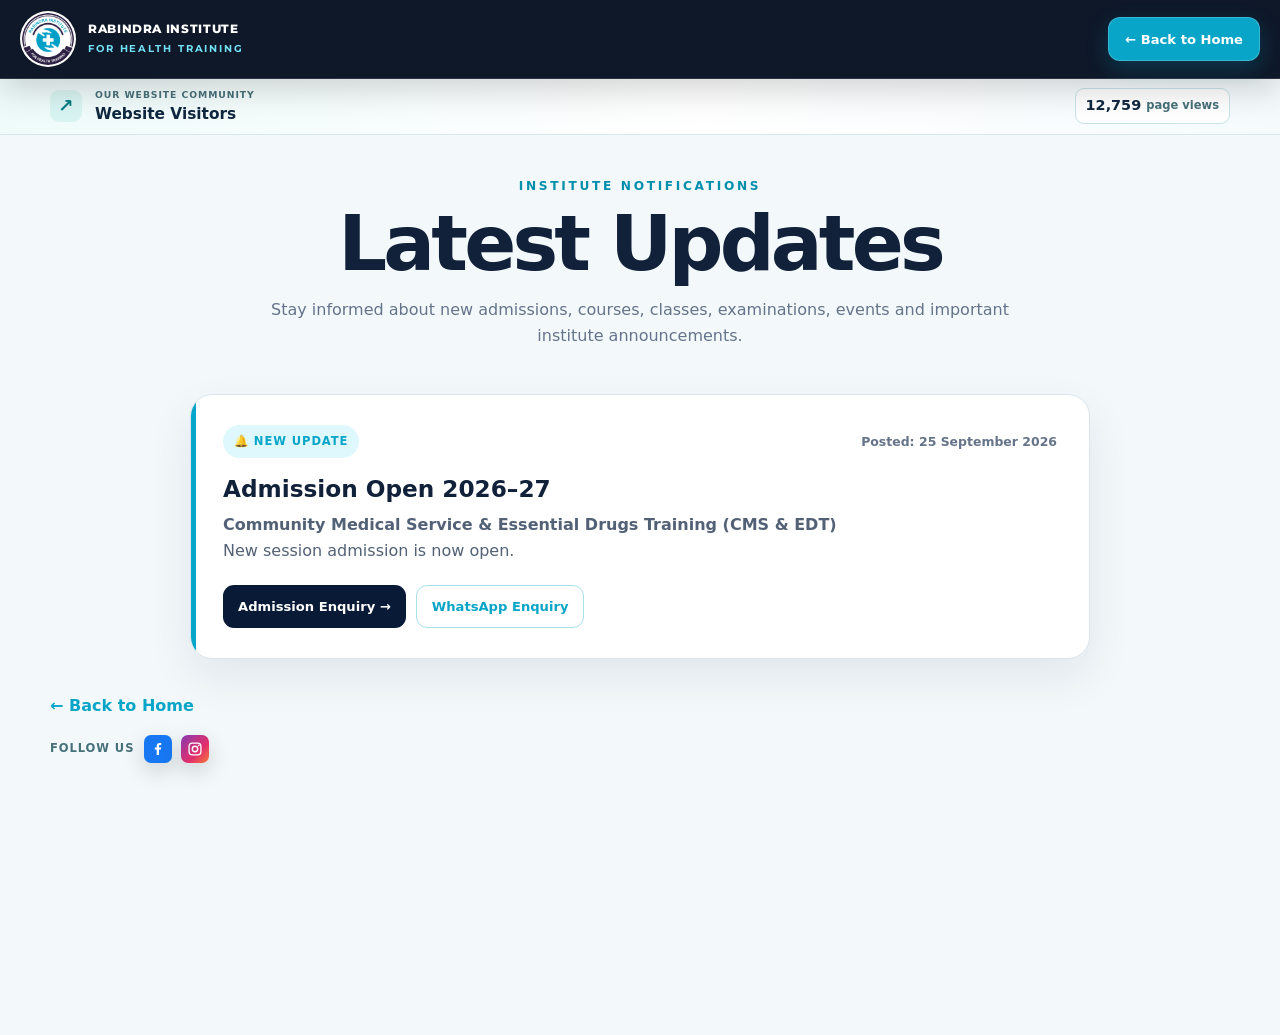
<file: institute/updates.html>
<!doctype html>
<html lang="en">
<head>
  <meta charset="utf-8">
  <meta name="viewport" content="width=device-width, initial-scale=1">
  <meta name="theme-color" content="#091a36">
  <meta name="description" content="Latest updates and notifications from Rabindra Institute for Health Training.">
  <title>Notifications | Rabindra Institute for Health Training</title>
  <link rel="icon" type="image/png" href="assets/logo.png">
  <link rel="preconnect" href="https://fonts.googleapis.com">
  <link rel="preconnect" href="https://fonts.gstatic.com" crossorigin>
  <link href="https://fonts.googleapis.com/css2?family=Montserrat:wght@500;600;700;800;900&display=swap" rel="stylesheet">
  <link rel="stylesheet" href="styles.css?v=20261012-brand-font">
  <style>
    .updates-page{min-height:100vh;background:var(--mist);padding:42px 0 80px}
    .updates-head{text-align:center;max-width:760px;margin:0 auto 46px}
    .updates-head h1{margin:10px 0 14px;font-size:clamp(2.5rem,6vw,4.8rem);line-height:1;letter-spacing:-.05em;color:var(--ink)}
    .updates-head p{margin:0;color:var(--muted)}
    .updates-list{max-width:900px;margin:0 auto;display:grid;gap:18px}
    .update-card{position:relative;padding:30px 32px;background:#fff;border:1px solid var(--line);border-radius:22px;box-shadow:0 18px 45px rgba(5,22,49,.08);overflow:hidden}
    .update-card:before{content:"";position:absolute;left:0;top:0;bottom:0;width:5px;background:var(--cyan)}
    .update-top{display:flex;align-items:center;justify-content:space-between;gap:18px;margin-bottom:16px}
    .update-badge{display:inline-flex;align-items:center;gap:8px;padding:7px 11px;border-radius:999px;background:var(--cyan-soft);color:var(--cyan);font-size:.72rem;font-weight:850;letter-spacing:.08em;text-transform:uppercase}
    .update-date{color:var(--muted);font-size:.78rem;font-weight:700;white-space:nowrap}
    .update-card h2{margin:0 0 8px;font-size:1.45rem;line-height:1.3;color:var(--ink)}
    .update-course{margin:0 0 12px;color:var(--cyan);font-weight:800}
    .update-card p{margin:0;color:#526176}
    .update-actions{display:flex;flex-wrap:wrap;gap:10px;margin-top:22px}
    .update-actions a{display:inline-flex;align-items:center;justify-content:center;padding:10px 15px;border-radius:11px;text-decoration:none;font-size:.82rem;font-weight:800}
    .update-primary{color:#fff;background:var(--navy)}
    .update-secondary{color:var(--cyan);border:1px solid rgba(8,165,200,.35)}
    .updates-back{display:inline-flex;margin-top:34px;color:var(--cyan);font-weight:800;text-decoration:none}
    @media(max-width:600px){.updates-page{padding:28px 0 55px}.update-card{padding:24px 22px}.update-top{align-items:flex-start;flex-direction:column;gap:10px}.update-date{white-space:normal}.update-actions a{width:100%}}
  </style>
</head>
<body>
  <header class="site-header scrolled">
    <div class="nav-shell">
      <a class="brand" href="index.html#top" aria-label="Rabindra Institute for Health Training home">
        <img src="assets/logo.png" alt="Rabindra Institute for Health Training logo" width="64" height="64">
        <span><strong>RABINDRA INSTITUTE</strong><small>FOR HEALTH TRAINING</small></span>
      </a>
      <a class="updates-home-button" href="index.html#top">← Back to Home</a>
    </div>
  </header>

  <div class="visitor-counter" aria-label="Website visitor statistics">
    <div class="visitor-counter-icon" aria-hidden="true">↗</div>
    <span class="visitor-counter-label">OUR WEBSITE COMMUNITY</span>
    <h2 class="visitor-counter-heading">Website Visitors</h2>
    <div class="visitor-counter-display" aria-label="Total website page views">
      <strong id="visitor-count" aria-live="polite">12,759</strong>
      <span class="visitor-counter-unit">page views</span>
    </div>
    <span class="visitor-counter-note">Thank you for being part of our journey.</span>
  </div>

  <main class="updates-page">
    <div class="wrap">
      <div class="updates-head">
        <p class="eyebrow dark">INSTITUTE NOTIFICATIONS</p>
        <h1>Latest Updates</h1>
        <p>Stay informed about new admissions, courses, classes, examinations, events and important institute announcements.</p>
      </div>
      <div class="updates-list">
        <article class="update-card">
          <div class="update-top">
            <span class="update-badge">🔔 New Update</span>
            <span class="update-date">Posted: 25 September 2026</span>
          </div>
          <h2>Admission Open 2026–27</h2>
          <p class="update-course">Community Medical Service &amp; Essential Drugs Training (CMS &amp; EDT)</p>
          <p>New session admission is now open.</p>
          <div class="update-actions">
            <a class="update-primary" href="index.html#admission">Admission Enquiry →</a>
            <a class="update-secondary" href="https://wa.me/916297193609?text=Hello%20Rabindra%20Institute%20for%20Health%20Training,%20I%20want%20to%20know%20more%20about%20CMS%20%26%20EDT%20Admission%202026-27." target="_blank" rel="noopener">WhatsApp Enquiry</a>
          </div>
        </article>
      </div>
      <a class="updates-back" href="index.html">← Back to Home</a>
      <div class="updates-social" aria-label="Follow Rabindra Institute for Health Training on social media">
        <span>FOLLOW US</span>
        <div class="social-links">
          <a class="social-link social-facebook" href="https://www.facebook.com/rihtfoundation" target="_blank" rel="noopener noreferrer" aria-label="Visit us on Facebook" title="Facebook">
            <svg viewBox="0 0 24 24" aria-hidden="true"><path d="M13.5 21v-8.2h2.8l.42-3.2H13.5V7.55c0-.93.26-1.56 1.6-1.56h1.71V3.13c-.3-.04-1.34-.13-2.55-.13-2.52 0-4.25 1.54-4.25 4.37V9.6H7.15v3.2h2.86V21h3.49Z" fill="currentColor"/></svg>
          </a>
          <a class="social-link social-instagram" href="https://www.instagram.com/rihtfoundation/" target="_blank" rel="noopener noreferrer" aria-label="Visit us on Instagram" title="Instagram">
            <svg viewBox="0 0 24 24" aria-hidden="true"><rect x="3.1" y="3.1" width="17.8" height="17.8" rx="5" fill="none" stroke="currentColor" stroke-width="2"/><circle cx="12" cy="12" r="4.1" fill="none" stroke="currentColor" stroke-width="2"/><circle cx="17.65" cy="6.55" r="1.25" fill="currentColor"/></svg>
          </a>
        </div>
      </div>
    </div>
  </main>
  <script src="visitor-counter.js" defer></script>
</body>
</html>
</file>
<file: institute/styles.css>
:root {
  --navy: #091a36;
  --navy-2: #10274d;
  --ink: #11213a;
  --cyan: #08a5c8;
  --cyan-soft: #dff8fd;
  --white: #ffffff;
  --mist: #f3f8fb;
  --line: #dbe6ec;
  --muted: #65748a;
  --green: #18a957;
  --shadow: 0 24px 60px rgba(5, 22, 49, 0.13);
  --radius: 22px;
}

* { box-sizing: border-box; }
html { scroll-behavior: smooth; scroll-padding-top: 88px; }
body {
  margin: 0;
  color: var(--ink);
  background: var(--white);
  font-family: Inter, ui-sans-serif, system-ui, -apple-system, BlinkMacSystemFont, "Segoe UI", sans-serif;
  line-height: 1.6;
  -webkit-font-smoothing: antialiased;
}
body.menu-open { overflow: hidden; }
img { display: block; max-width: 100%; }
a { color: inherit; }
button, input, textarea { font: inherit; }
.wrap { width: min(1180px, calc(100% - 40px)); margin-inline: auto; }
.section { padding: 104px 0; }
.skip-link {
  position: fixed;
  left: 16px;
  top: -60px;
  z-index: 200;
  padding: 10px 14px;
  color: var(--white);
  background: var(--navy);
  border-radius: 8px;
}
.skip-link:focus { top: 12px; }

.site-header {
  position: fixed;
  inset: 0 0 auto;
  z-index: 100;
  background: rgba(7, 23, 49, 0.9);
  border-bottom: 1px solid rgba(255,255,255,0.12);
  backdrop-filter: blur(16px);
}
.nav-shell {
  width: min(1240px, calc(100% - 40px));
  min-height: 78px;
  margin-inline: auto;
  display: flex;
  align-items: center;
  justify-content: space-between;
  gap: 28px;
}
.brand {
  display: inline-flex;
  align-items: center;
  gap: 12px;
  color: var(--white);
  text-decoration: none;
  line-height: 1.08;
}
.brand img {
  width: 56px;
  height: 56px;
  object-fit: contain;
  background: var(--white);
  border-radius: 50%;
  padding: 2px;
}
.brand strong { display: block; font-size: 0.84rem; letter-spacing: 0.07em; }
.brand small { display: block; margin-top: 5px; color: #72e0f4; font-size: 0.68rem; letter-spacing: 0.15em; }
nav { display: flex; align-items: center; gap: 25px; }
nav a {
  color: #e9f4ff;
  text-decoration: none;
  font-size: 0.92rem;
  font-weight: 650;
  transition: color 180ms ease;
}
nav a:hover, nav a:focus-visible { color: #6fe4f6; }
.nav-cta {
  padding: 10px 16px;
  border: 1px solid rgba(113, 227, 246, 0.7);
  border-radius: 999px;
}
.menu-toggle {
  display: none;
  color: var(--white);
  background: transparent;
  border: 1px solid rgba(255,255,255,0.35);
  border-radius: 10px;
  padding: 8px 12px;
  font-weight: 700;
}

.hero {
  min-height: 820px;
  position: relative;
  display: grid;
  align-items: end;
  overflow: hidden;
  color: var(--white);
}
.hero-slideshow { position: absolute; inset: 0; width: 100%; height: 100%; overflow: hidden; background: var(--navy); }
.hero-photo, .hero-overlay { position: absolute; inset: 0; width: 100%; height: 100%; }
.hero-photo { object-fit: cover; object-position: center; }
.hero-slide { opacity: 0; visibility: hidden; transform: scale(1.03); transition: opacity 700ms ease, transform 4.5s ease, visibility 0s linear 700ms; z-index: 0; pointer-events: none; }
.hero-slide.is-active { opacity: 1; visibility: visible; transform: scale(1); transition: opacity 700ms ease, transform 4.5s ease, visibility 0s; z-index: 1; }
.hero-dots { position: absolute; z-index: 3; right: 28px; bottom: 28px; display: flex; gap: 7px; }
.hero-dot { width: 7px; height: 7px; border-radius: 50%; background: rgba(255,255,255,.48); transition: width 250ms ease, background 250ms ease; }
.hero-dot.is-active { width: 22px; border-radius: 999px; background: #fff; }
.hero-overlay {
  background:
    linear-gradient(90deg, rgba(4,18,40,0.95) 0%, rgba(4,20,43,0.82) 48%, rgba(4,20,43,0.22) 100%),
    linear-gradient(0deg, rgba(5,20,43,0.88), transparent 55%);
}
.hero-content {
  position: relative;
  z-index: 2;
  display: grid;
  grid-template-columns: minmax(0, 1fr) 320px;
  gap: 64px;
  align-items: end;
  padding: 178px 0 96px;
}
.hero-copy { max-width: 780px; }
.eyebrow {
  margin: 0 0 18px;
  color: #6be5f5;
  font-size: 0.76rem;
  font-weight: 850;
  letter-spacing: 0.22em;
}
.eyebrow.dark { color: #008fac; }
h1, h2, h3, p { margin-top: 0; }
h1 {
  margin-bottom: 24px;
  font-size: clamp(3.25rem, 7vw, 6.8rem);
  line-height: 0.95;
  letter-spacing: -0.055em;
  text-wrap: balance;
}
.hero-address {
  max-width: 660px;
  margin-bottom: 32px;
  color: #dbeaf8;
  font-size: 1.02rem;
  letter-spacing: 0.035em;
}
.hero-actions { display: flex; flex-wrap: wrap; gap: 12px; }
.button {
  min-height: 50px;
  display: inline-flex;
  align-items: center;
  justify-content: center;
  gap: 8px;
  padding: 12px 20px;
  border: 0;
  border-radius: 999px;
  text-decoration: none;
  font-weight: 800;
  cursor: pointer;
  transition: transform 180ms ease, box-shadow 180ms ease, background 180ms ease;
}
.button:hover { transform: translateY(-2px); }
.button-primary { color: var(--navy); background: #73e6f5; box-shadow: 0 14px 28px rgba(0, 168, 202, 0.26); }
.button-whatsapp { color: var(--white); background: var(--green); box-shadow: 0 14px 28px rgba(18, 139, 71, 0.25); }
.button-ghost { color: var(--white); background: rgba(255,255,255,0.08); border: 1px solid rgba(255,255,255,0.35); }
.hero-card {
  padding: 28px;
  background: rgba(255,255,255,0.1);
  border: 1px solid rgba(255,255,255,0.22);
  border-radius: var(--radius);
  backdrop-filter: blur(14px);
  box-shadow: var(--shadow);
}
.hero-card img { width: 108px; height: 108px; object-fit: contain; margin-bottom: 18px; background: #fff; border-radius: 50%; }
.hero-card p { color: #e7f1f9; font-size: 0.95rem; }
.hero-card a { color: #6fe4f6; font-weight: 800; text-decoration: none; }

.quick-contact { color: var(--white); background: var(--cyan); }
.quick-grid { display: grid; grid-template-columns: 0.85fr 1.25fr 1fr; }
.quick-grid > div { min-height: 104px; padding: 22px 34px; border-right: 1px solid rgba(255,255,255,0.26); display: flex; flex-direction: column; justify-content: center; }
.quick-grid > div:first-child { padding-left: 0; }
.quick-grid > div:last-child { padding-right: 0; border-right: 0; }
.quick-label { font-size: 0.72rem; font-weight: 800; text-transform: uppercase; letter-spacing: 0.15em; opacity: 0.78; }
.quick-grid a, .quick-grid div > span:last-child { font-weight: 800; text-decoration: none; overflow-wrap: anywhere; }

.section-heading { max-width: 640px; }
.section-heading h2 {
  margin-bottom: 20px;
  font-size: clamp(2.25rem, 4.8vw, 4.5rem);
  line-height: 1.02;
  letter-spacing: -0.045em;
  text-wrap: balance;
}
.section-heading p:last-child { color: var(--muted); }
.section-heading.light h2 { color: var(--white); }
.section-heading.light p:last-child { color: #b9cbe0; }
.about { background: linear-gradient(180deg, #fff 0%, var(--mist) 100%); }
.about-grid { display: grid; grid-template-columns: 0.8fr 1.2fr; gap: 72px; align-items: start; }
.about-copy { font-size: 1.04rem; color: #45556c; }
.about-copy p { margin-bottom: 20px; }
.mission-grid { display: grid; grid-template-columns: 1fr 1fr; gap: 22px; margin-top: 66px; }
.statement-card { position: relative; overflow: hidden; padding: 42px; background: var(--white); border: 1px solid var(--line); border-radius: var(--radius); box-shadow: 0 14px 40px rgba(20, 51, 83, 0.08); }
.statement-card h3 { margin-bottom: 18px; font-size: 1.65rem; }
.statement-card p { color: #526176; }
.card-number { position: absolute; top: 12px; right: 24px; color: #e0edf2; font-size: 4.8rem; font-weight: 900; line-height: 1; }
.accent-card { color: var(--white); background: var(--navy); border-color: var(--navy); }
.accent-card p { color: #c7d6e6; }
.accent-card .card-number { color: rgba(255,255,255,0.09); }

.courses { color: var(--white); background: var(--navy); }
.section-topline { display: grid; grid-template-columns: 1fr 360px; gap: 48px; align-items: end; }
.course-search { display: block; }
.course-search span { display: block; margin-bottom: 9px; color: #aec4d9; font-size: 0.78rem; font-weight: 800; text-transform: uppercase; letter-spacing: 0.12em; }
.course-search input {
  width: 100%;
  min-height: 56px;
  padding: 0 18px;
  color: var(--white);
  background: rgba(255,255,255,0.08);
  border: 1px solid rgba(255,255,255,0.19);
  border-radius: 14px;
  outline: 0;
}
.course-search input::placeholder { color: #8fa6bd; }
.course-search input:focus { border-color: #64deef; box-shadow: 0 0 0 4px rgba(100,222,239,0.14); }
.course-filters { display: flex; flex-wrap: wrap; gap: 9px; margin-top: 42px; }
.course-filter {
  padding: 9px 14px;
  color: #c7d9e8;
  background: transparent;
  border: 1px solid rgba(255,255,255,0.2);
  border-radius: 999px;
  font-size: 0.83rem;
  font-weight: 750;
  cursor: pointer;
}
.course-filter:hover, .course-filter:focus-visible, .course-filter.active { color: var(--navy); background: #6ee1f1; border-color: #6ee1f1; }
.result-count { margin: 24px 0 18px; color: #a8bdd0; font-size: 0.88rem; }
.course-grid { display: grid; grid-template-columns: repeat(3, 1fr); gap: 15px; }
.course-card {
  min-height: 204px;
  display: flex;
  flex-direction: column;
  padding: 23px;
  background: #102747;
  border: 1px solid rgba(255,255,255,0.09);
  border-radius: 17px;
  transition: transform 180ms ease, border-color 180ms ease, background 180ms ease;
}
.course-card:hover { transform: translateY(-3px); background: #143055; border-color: rgba(105,225,242,0.43); }
.course-card .group { margin-bottom: 18px; color: #6ee1f1; font-size: 0.68rem; font-weight: 850; text-transform: uppercase; letter-spacing: 0.12em; }
.course-card h3 { margin-bottom: 22px; font-size: 1.05rem; line-height: 1.38; }
.course-meta { margin-top: auto; display: grid; grid-template-columns: 1fr 1fr; gap: 12px; padding-top: 14px; border-top: 1px solid rgba(255,255,255,0.1); }
.course-meta span { display: block; color: #8ea7bd; font-size: 0.68rem; text-transform: uppercase; letter-spacing: 0.09em; }
.course-meta strong { display: block; margin-top: 3px; color: #edf8ff; font-size: 0.84rem; }
.empty-state { grid-column: 1 / -1; padding: 44px; text-align: center; color: #aec4d9; background: #102747; border-radius: 18px; }

.reasons { background: var(--white); }
.reasons-grid { display: grid; grid-template-columns: 0.9fr 1.1fr; gap: 78px; align-items: start; }
.reason-photo { position: sticky; top: 110px; overflow: hidden; border-radius: 28px; box-shadow: var(--shadow); }
.reason-photo img { width: 100%; height: 610px; object-fit: cover; }
.photo-caption { position: absolute; inset: auto 16px 16px; padding: 12px 16px; color: var(--white); background: rgba(7,23,49,0.86); border: 1px solid rgba(255,255,255,0.2); border-radius: 12px; font-size: 0.76rem; font-weight: 800; letter-spacing: 0.08em; backdrop-filter: blur(10px); }
.feature-list { list-style: none; margin: 38px 0 0; padding: 0; border-top: 1px solid var(--line); }
.feature-list li { position: relative; padding: 17px 0 17px 34px; border-bottom: 1px solid var(--line); color: #415168; font-weight: 620; }
.feature-list li::before { content: "✓"; position: absolute; left: 0; top: 17px; color: var(--cyan); font-weight: 900; }

.affiliations { background: var(--mist); }
.centered { margin-inline: auto; text-align: center; }
.affiliation-grid { display: grid; grid-template-columns: repeat(4, 1fr); gap: 15px; margin-top: 54px; }
.affiliation-grid article { min-height: 190px; display: flex; flex-direction: column; padding: 24px; background: var(--white); border: 1px solid var(--line); border-radius: 18px; }
.affiliation-grid span { color: var(--cyan); font-size: 0.75rem; font-weight: 900; letter-spacing: 0.1em; }
.affiliation-grid h3 { margin: 26px 0 8px; font-size: 1rem; line-height: 1.4; }
.affiliation-grid p { margin-top: auto; margin-bottom: 0; color: var(--muted); font-size: 0.8rem; font-weight: 800; }
.affiliation-note { max-width: 850px; margin: 30px auto 0; color: var(--muted); text-align: center; }

.gallery { background: #fff; }
.gallery-heading { max-width: none; display: flex; align-items: end; justify-content: space-between; gap: 40px; }
.gallery-heading > p { max-width: 380px; color: var(--muted); }
.gallery-grid { display: grid; grid-template-columns: repeat(4, 1fr); grid-auto-rows: 210px; gap: 12px; margin-top: 44px; }
.gallery-item { position: relative; overflow: hidden; padding: 0; background: #dce8ec; border: 0; border-radius: 16px; cursor: zoom-in; }
.gallery-item.wide { grid-column: span 2; }
.gallery-item.tall { grid-row: span 2; }
.gallery-item img { width: 100%; height: 100%; object-fit: cover; transition: transform 350ms ease, filter 350ms ease; }
.gallery-item:hover img, .gallery-item:focus-visible img { transform: scale(1.045); filter: saturate(1.08); }
.gallery-item:focus-visible { outline: 4px solid var(--cyan); outline-offset: 3px; }

.admission { color: var(--white); background: linear-gradient(135deg, #07172f 0%, #0f2b50 70%, #0a7791 130%); }
.admission-grid { display: grid; grid-template-columns: 0.85fr 1.15fr; gap: 78px; align-items: start; }
.admission-copy h2 { margin-bottom: 20px; font-size: clamp(2.5rem, 5vw, 4.8rem); line-height: 1; letter-spacing: -0.05em; }
.admission-copy > p:not(.eyebrow) { color: #bbcede; }
.contact-card { margin-top: 22px; padding: 20px 22px; background: rgba(255,255,255,0.07); border: 1px solid rgba(255,255,255,0.13); border-radius: 16px; }
.contact-card span { display: block; color: #6fe4f6; font-size: 0.7rem; font-weight: 850; text-transform: uppercase; letter-spacing: 0.14em; }
.contact-card a { font-size: 1.25rem; font-weight: 850; text-decoration: none; }
.contact-card p { margin: 7px 0 0; color: #e6f1f8; font-size: 0.88rem; }
.enquiry-form { padding: 36px; color: var(--ink); background: var(--white); border-radius: 24px; box-shadow: 0 30px 80px rgba(0,0,0,0.22); }
.field-row { display: grid; grid-template-columns: 1fr 1fr; gap: 15px; }
.enquiry-form label { display: block; margin-bottom: 17px; }
.enquiry-form label span { display: block; margin-bottom: 7px; font-size: 0.78rem; font-weight: 800; }
.enquiry-form input, .enquiry-form textarea { width: 100%; padding: 13px 15px; color: var(--ink); background: #f7fafb; border: 1px solid #ccdbe3; border-radius: 11px; outline: 0; }
.enquiry-form input { min-height: 49px; }
.enquiry-form textarea { resize: vertical; }
.enquiry-form input:focus, .enquiry-form textarea:focus { border-color: var(--cyan); box-shadow: 0 0 0 4px rgba(8,165,200,0.12); }
.form-submit { width: 100%; border-radius: 12px; }

.site-footer { padding: 62px 0 28px; color: #d6e5f2; background: #050f21; }
.footer-grid { display: grid; grid-template-columns: 1.4fr 0.8fr 1.2fr; gap: 50px; }
.footer-brand { display: flex; align-items: center; gap: 18px; color: var(--white); line-height: 1.24; }
.footer-brand img { width: 84px; height: 84px; object-fit: contain; background: var(--white); border-radius: 50%; }
.footer-brand strong { font-size: 0.95rem; letter-spacing: 0.07em; }
.footer-brand span { display: block; margin-top: 7px; color: #6ee1f1; font-size: 0.7rem; font-weight: 800; letter-spacing: 0.15em; }
.site-footer h2 { margin-bottom: 12px; color: #6ee1f1; font-size: 0.75rem; text-transform: uppercase; letter-spacing: 0.14em; }
.site-footer a { display: block; margin: 5px 0; text-decoration: none; overflow-wrap: anywhere; }
.site-footer p { margin: 0; color: #a9bdd0; }
.footer-bottom { display: flex; justify-content: space-between; gap: 20px; margin-top: 46px; padding-top: 24px; border-top: 1px solid rgba(255,255,255,0.1); font-size: 0.75rem; font-weight: 750; letter-spacing: 0.05em; }
.footer-bottom a { color: #6ee1f1; }
.floating-whatsapp { position: fixed; right: 20px; bottom: 20px; z-index: 80; padding: 12px 18px; color: var(--white); background: var(--green); border-radius: 999px; box-shadow: 0 12px 35px rgba(12,86,45,0.35); text-decoration: none; font-weight: 850; }

.lightbox { width: min(1000px, calc(100% - 30px)); padding: 0; background: transparent; border: 0; overflow: visible; }
.lightbox::backdrop { background: rgba(2,8,18,0.9); backdrop-filter: blur(8px); }
.lightbox img { max-height: 84vh; width: 100%; object-fit: contain; border-radius: 16px; box-shadow: 0 30px 100px rgba(0,0,0,0.5); }
.lightbox button { position: absolute; right: 0; top: -46px; padding: 8px 13px; color: var(--white); background: rgba(255,255,255,0.12); border: 1px solid rgba(255,255,255,0.25); border-radius: 999px; cursor: pointer; }

@media (max-width: 1000px) {
  nav { gap: 15px; }
  nav a { font-size: 0.82rem; }
  .hero-content { grid-template-columns: 1fr; }
  .hero-card { display: none; }
  .about-grid, .reasons-grid, .admission-grid { grid-template-columns: 1fr; }
  .reason-photo { position: relative; top: 0; }
  .reason-photo img { height: 500px; }
  .course-grid { grid-template-columns: repeat(2, 1fr); }
  .affiliation-grid { grid-template-columns: repeat(3, 1fr); }
  .gallery-grid { grid-template-columns: repeat(3, 1fr); }
  .footer-grid { grid-template-columns: 1fr 1fr; }
}

@media (max-width: 780px) {
  .wrap, .nav-shell { width: min(100% - 28px, 1180px); }
  .section { padding: 76px 0; }
  .nav-shell { min-height: 70px; }
  .brand img { width: 48px; height: 48px; }
  .brand strong { font-size: 0.73rem; }
  .brand small { font-size: 0.59rem; }
  .menu-toggle { display: inline-flex; }
  nav { position: fixed; inset: 70px 0 auto; display: none; flex-direction: column; align-items: stretch; gap: 0; padding: 16px 20px 26px; background: #07172f; box-shadow: var(--shadow); z-index: 110; max-height: calc(100vh - 70px); overflow-y: auto; -webkit-overflow-scrolling: touch; }
  nav.open { display: flex; }
  nav a { padding: 14px 6px; border-bottom: 1px solid rgba(255,255,255,0.09); font-size: 0.96rem; }
  .nav-cta { margin-top: 10px; text-align: center; }
  .hero { min-height: 760px; }
  .hero-overlay { background: linear-gradient(0deg, rgba(4,18,40,0.98) 10%, rgba(4,20,43,0.55) 100%); }
  .hero-content { padding: 154px 0 70px; }
  h1 { font-size: clamp(3rem, 14vw, 5rem); }
  .quick-grid { grid-template-columns: 1fr; padding: 16px 0; }
  .quick-grid > div, .quick-grid > div:first-child, .quick-grid > div:last-child { min-height: auto; padding: 14px 0; border-right: 0; border-bottom: 1px solid rgba(255,255,255,0.2); }
  .quick-grid > div:last-child { border-bottom: 0; }
  .about-grid { gap: 28px; }
  .mission-grid { grid-template-columns: 1fr; margin-top: 44px; }
  .statement-card { padding: 30px 24px; }
  .section-topline { grid-template-columns: 1fr; gap: 24px; }
  .course-grid { grid-template-columns: 1fr; }
  .course-card { min-height: 185px; }
  .reasons-grid { gap: 46px; }
  .reason-photo img { height: 360px; }
  .affiliation-grid { grid-template-columns: repeat(2, 1fr); }
  .gallery-heading { display: block; }
  .gallery-grid { grid-template-columns: repeat(2, 1fr); grid-auto-rows: 180px; }
  .gallery-item.wide { grid-column: span 2; }
  .gallery-item.tall { grid-row: auto; }
  .admission-grid { gap: 45px; }
  .enquiry-form { padding: 26px 20px; }
  .field-row { grid-template-columns: 1fr; gap: 0; }
  .footer-grid { grid-template-columns: 1fr; gap: 34px; }
  .footer-bottom { flex-direction: column; }
}

@media (max-width: 480px) {
  .brand span { max-width: 180px; }
  .hero-actions { flex-direction: column; }
  .button { width: 100%; }
  .affiliation-grid { grid-template-columns: 1fr; }
  .gallery-grid { grid-template-columns: 1fr; grid-auto-rows: 230px; }
  .gallery-item.wide { grid-column: auto; }
  .floating-whatsapp { right: 14px; bottom: 14px; }
}

@media (prefers-reduced-motion: reduce) {
  *, *::before, *::after { scroll-behavior: auto !important; transition: none !important; }
}


/* Premium motion + depth layer */
.hero::before,.hero::after{content:"";position:absolute;z-index:1;width:260px;height:260px;border-radius:50%;pointer-events:none;filter:blur(2px);opacity:.28;border:1px solid rgba(111,228,246,.5);box-shadow:0 0 70px rgba(8,165,200,.24),inset 0 0 50px rgba(111,228,246,.12);animation:rihtFloat 9s ease-in-out infinite}.hero::before{top:17%;right:8%}.hero::after{width:120px;height:120px;top:52%;right:31%;animation-delay:-3s;animation-duration:7s}@keyframes rihtFloat{0%,100%{transform:translate3d(0,0,0) rotate(0deg)}50%{transform:translate3d(0,-24px,0) rotate(8deg)}}@keyframes rihtPulse{0%,100%{box-shadow:0 0 0 0 rgba(8,165,200,.18)}50%{box-shadow:0 0 0 14px rgba(8,165,200,0)}}@keyframes rihtReveal{from{opacity:0;transform:translateY(28px) scale(.985)}to{opacity:1;transform:translateY(0) scale(1)}}
.reveal-on-scroll{opacity:0;transform:translateY(28px);transition:opacity .7s ease,transform .7s cubic-bezier(.2,.75,.25,1)}.reveal-on-scroll.is-visible{opacity:1;transform:none}.hero-copy{animation:rihtReveal .9s .12s both cubic-bezier(.2,.75,.25,1)}.hero-card{animation:rihtReveal .9s .3s both cubic-bezier(.2,.75,.25,1)}
.course-card,.statement-card,.affiliation-grid article,.contact-card{transform-style:preserve-3d;will-change:transform}.course-card:hover,.statement-card:hover,.affiliation-grid article:hover{box-shadow:0 22px 48px rgba(5,22,49,.18)}.course-card::after,.statement-card::after,.affiliation-grid article::after{content:"";position:absolute;inset:0;pointer-events:none;border-radius:inherit;background:linear-gradient(135deg,rgba(255,255,255,.10),transparent 42%);opacity:0;transition:opacity .25s ease}.course-card:hover::after,.statement-card:hover::after,.affiliation-grid article:hover::after{opacity:1}
.quick-contact{position:relative;overflow:hidden}.quick-contact::after{content:"";position:absolute;width:42vw;height:42vw;min-width:260px;min-height:260px;right:-18vw;top:-30vw;border-radius:50%;border:1px solid rgba(255,255,255,.16);box-shadow:0 0 90px rgba(255,255,255,.08);pointer-events:none}.button-primary{animation:rihtPulse 3s infinite}.floating-whatsapp{animation:rihtPulse 3s 1s infinite}.section>.wrap,.quick-grid>div{perspective:1200px}.reason-photo,.enquiry-form,.hero-card{transform-style:preserve-3d}@media(max-width:780px){.hero::before{width:150px;height:150px;right:-35px;top:18%}.hero::after{width:80px;height:80px;right:12%;top:48%}}@media(prefers-reduced-motion:reduce){.hero::before,.hero::after,.hero-copy,.hero-card,.button-primary,.floating-whatsapp{animation:none!important}.reveal-on-scroll{opacity:1;transform:none}}


/* Premium institute polish */
.site-loader{position:fixed;inset:0;z-index:9999;display:grid;place-items:center;background:#07172f;transition:opacity .55s ease,visibility .55s ease}.site-loader.is-hidden{opacity:0;visibility:hidden;pointer-events:none}.loader-mark{position:relative;display:grid;place-items:center;width:118px;height:118px}.loader-mark img{width:78px;height:78px;object-fit:contain;padding:4px;background:#fff;border-radius:50%;position:relative;z-index:2}.loader-mark span{position:absolute;inset:0;border:1px solid rgba(111,228,246,.45);border-top-color:#73e6f5;border-radius:50%;animation:rihtSpin 1.1s linear infinite;box-shadow:0 0 35px rgba(8,165,200,.18)}@keyframes rihtSpin{to{transform:rotate(360deg)}}
.trust-strip{position:relative;z-index:3;background:#fff;border-bottom:1px solid var(--line);box-shadow:0 12px 35px rgba(5,22,49,.06)}.trust-grid{display:grid;grid-template-columns:repeat(4,1fr)}.trust-grid>div{padding:28px 24px;border-right:1px solid var(--line)}.trust-grid>div:first-child{padding-left:0}.trust-grid>div:last-child{border-right:0;padding-right:0}.trust-grid strong{display:block;font-size:.9rem;letter-spacing:.01em}.trust-grid span{display:block;margin-top:4px;color:var(--muted);font-size:.76rem}.hero-photo{transform:scale(1.03)}@keyframes heroKen{from{transform:scale(1.03)}to{transform:scale(1.09) translate3d(-1%, -1%, 0)}}.hero-overlay{z-index:1}.hero-content{z-index:2}.site-header{transition:background .25s ease,box-shadow .25s ease}.site-header.scrolled{background:rgba(5,15,33,.96);box-shadow:0 10px 35px rgba(0,0,0,.18)}.button-primary,.button-whatsapp,.button-ghost,.nav-cta{position:relative;overflow:hidden}.button-primary::after,.button-whatsapp::after,.button-ghost::after,.nav-cta::after{content:"";position:absolute;top:-80%;left:-35%;width:28%;height:260%;transform:rotate(24deg) translateX(-220%);background:rgba(255,255,255,.22);transition:transform .65s ease;pointer-events:none}.button-primary:hover::after,.button-whatsapp:hover::after,.button-ghost:hover::after,.nav-cta:hover::after{transform:rotate(24deg) translateX(600%)}
@media(max-width:780px){.trust-grid{grid-template-columns:1fr 1fr}.trust-grid>div{padding:20px 14px}.trust-grid>div:nth-child(2){border-right:0}.trust-grid>div:nth-child(3),.trust-grid>div:nth-child(4){border-top:1px solid var(--line)}.trust-grid>div:first-child{padding-left:14px}.trust-grid>div:last-child{padding-right:14px}}@media(max-width:480px){.trust-grid{grid-template-columns:1fr}.trust-grid>div,.trust-grid>div:first-child,.trust-grid>div:last-child{border-right:0;padding:16px 0;border-bottom:1px solid var(--line)}.trust-grid>div:last-child{border-bottom:0}.trust-grid>div:nth-child(3),.trust-grid>div:nth-child(4){border-top:0}}
@media(prefers-reduced-motion:reduce){.loader-mark span,.hero-photo{animation:none}.site-loader{transition:none}}


/* Student help desk + course enquiry actions */
.student-help{background:var(--mist);border-top:1px solid var(--line);border-bottom:1px solid var(--line)}
.student-help .section-heading>p:last-child{max-width:700px;margin:12px auto 0;color:var(--muted)}
.help-grid{display:grid;grid-template-columns:repeat(4,1fr);gap:18px;margin-top:42px}
.help-card{display:flex;flex-direction:column;min-height:190px;padding:26px;text-decoration:none;background:var(--white);border:1px solid var(--line);border-radius:20px;box-shadow:0 16px 38px rgba(5,22,49,.07);transition:transform .25s ease,box-shadow .25s ease,border-color .25s ease}
.help-card:hover,.help-card:focus-visible{transform:translateY(-6px);border-color:rgba(8,165,200,.55);box-shadow:0 22px 46px rgba(5,22,49,.12)}
.help-icon{display:grid;place-items:center;width:42px;height:42px;border-radius:12px;background:var(--cyan-soft);color:var(--cyan);font-weight:800;font-size:.78rem;margin-bottom:22px}
.help-card strong{font-size:1.05rem}.help-card small{margin-top:8px;color:var(--muted);line-height:1.55}
.course-enquiry{display:inline-flex;align-items:center;justify-content:center;margin-top:18px;padding:9px 13px;border:1px solid rgba(8,165,200,.35);border-radius:999px;color:var(--cyan);font-size:.78rem;font-weight:750;text-decoration:none;transition:background .2s ease,color .2s ease}
.course-enquiry:hover,.course-enquiry:focus-visible{background:var(--cyan);color:var(--white)}
@media(max-width:1000px){.help-grid{grid-template-columns:1fr 1fr}}
@media(max-width:480px){.help-grid{grid-template-columns:1fr}.help-card{min-height:0}}


/* Notifications navigation */
.nav-notification{display:inline-flex;align-items:center;gap:7px;white-space:nowrap}

@media(max-width:780px){.nav-notification{justify-content:flex-start}}


/* Smooth navigation + visible home control */
.nav-shell{transition:transform .25s ease}
nav a{transition:color .25s ease,background .25s ease,transform .25s ease}
.updates-home-button{display:inline-flex!important;align-items:center;justify-content:center;min-height:44px;padding:10px 16px;color:#fff!important;background:var(--cyan);border:1px solid rgba(255,255,255,.2);border-radius:12px;text-decoration:none;font-size:.82rem;font-weight:850;white-space:nowrap;box-shadow:0 8px 22px rgba(8,165,200,.22);transition:transform .25s ease,box-shadow .25s ease,background .25s ease}
.updates-home-button:hover,.updates-home-button:focus-visible{transform:translateY(-2px);box-shadow:0 12px 28px rgba(8,165,200,.28);background:#0793b3}
@media(max-width:780px){.updates-home-button{width:100%;margin-top:8px}.nav-notification{order:99}}


@media (prefers-reduced-motion: reduce) {
  .hero-slide { transition: opacity 400ms ease; transform: none; }
}
@media (max-width: 780px) {
  .hero-dots { right: 20px; bottom: 20px; }
}

/* Mobile-safe hero slideshow */
.hero-slideshow .hero-slide { animation: none !important; }
@media (max-width: 780px) {
  .hero-slideshow { min-height: 100%; }
  .hero-photo { object-position: center center; }
  .hero-dots { z-index: 4; }
  .menu-toggle { position: relative; z-index: 120; }
}


/* Course catalogue: reduce scrolling and keep category filters compact */
.course-more-wrap { display: flex; justify-content: center; margin-top: 28px; }
.course-more { min-height: 48px; padding: 12px 24px; color: var(--navy); background: #6ee1f1; border: 1px solid #6ee1f1; border-radius: 999px; font-size: .92rem; font-weight: 850; cursor: pointer; box-shadow: 0 8px 24px rgba(0,0,0,.12); }
.course-more:hover, .course-more:focus-visible { background: #fff; border-color: #fff; outline: 3px solid rgba(110,225,241,.25); outline-offset: 3px; }
.course-more[hidden] { display: none !important; }
.course-filter { flex: 0 0 auto; }
@media (max-width: 780px) {
  .course-filters { flex-wrap: nowrap; overflow-x: auto; overscroll-behavior-x: contain; padding: 3px 2px 12px; margin-top: 24px; scrollbar-width: thin; -webkit-overflow-scrolling: touch; }
  .course-filter { white-space: nowrap; }
  .result-count { margin: 14px 0; }
  .course-more-wrap { margin-top: 22px; }
  .course-more { width: 100%; }
}





/* First-screen visitor counter: compact strip directly below the navigation */
.visitor-counter {
  display: grid;
  grid-template-columns: 34px minmax(0, 1fr) auto;
  grid-template-rows: auto auto;
  align-items: center;
  column-gap: 11px;
  row-gap: 2px;
  width: 100%;
  margin: 78px 0 0;
  padding: 10px max(16px, calc((100% - 1180px) / 2));
  border: 0;
  border-bottom: 1px solid #d7e7ec;
  border-radius: 0;
  border-left: 0;
  background: linear-gradient(90deg, #effbfb 0%, #ffffff 55%, #f5fbfd 100%);
  box-shadow: 0 3px 12px rgba(9, 35, 58, .06);
  text-align: left;
}
.visitor-counter-icon {
  grid-column: 1;
  grid-row: 1 / span 2;
  display: grid;
  place-items: center;
  width: 32px;
  height: 32px;
  border-radius: 9px;
  background: #d9f5f3;
  color: #087f87;
  font-size: 1.15rem;
  font-weight: 800;
}
.visitor-counter-label {
  grid-column: 2;
  grid-row: 1;
  color: #47717a;
  font-size: .58rem;
  font-weight: 800;
  letter-spacing: .1em;
  text-transform: uppercase;
}
.visitor-counter-heading {
  grid-column: 2;
  grid-row: 2;
  margin: 0;
  color: #10283f;
  font-size: .96rem;
  font-weight: 850;
  line-height: 1.2;
}
.visitor-counter-display {
  grid-column: 3;
  grid-row: 1 / span 2;
  display: inline-flex;
  align-items: center;
  justify-content: center;
  min-height: 36px;
  max-width: 100%;
  padding: 5px 10px;
  border: 1px solid #c7e5e9;
  border-radius: 9px;
  background: #fff;
  color: #10283f;
  font-size: .9rem;
  font-weight: 850;
  line-height: 1.2;
}
.visitor-counter-display .counterapi {
  min-height: 0;
  color: inherit;
  font: inherit;
}
.visitor-counter-display .counterapi a {
  color: inherit;
}
.visitor-counter-note { display: none; }
@media (max-width: 560px) {
  .visitor-counter {
    margin-top: 70px;
    grid-template-columns: 30px minmax(0, 1fr) auto;
    column-gap: 8px;
    padding: 9px 12px;
  }
  .visitor-counter-icon { width: 29px; height: 29px; font-size: 1rem; }
  .visitor-counter-label { font-size: .51rem; letter-spacing: .06em; }
  .visitor-counter-heading { font-size: .88rem; }
  .visitor-counter-display { min-height: 32px; padding: 4px 7px; }
}


/* Plain text visitor counter: no external badge or clickable analytics link */
.visitor-counter-display #visitor-count { color: inherit; font: inherit; font-weight: 850; }
.visitor-counter-display .visitor-counter-unit { margin-left: 5px; color: #47717a; font-size: .72rem; font-weight: 750; white-space: nowrap; }
@media (max-width: 560px) {
  .visitor-counter-display .visitor-counter-unit { margin-left: 4px; font-size: .64rem; }
}


/* Clickable official social profile icons */
.footer-social h2 { margin-bottom: 12px; }
.social-links { display: flex; align-items: center; gap: 12px; }
.social-link { display: inline-flex!important; align-items: center; justify-content: center; width: 46px; height: 46px; margin: 0!important; border-radius: 14px; text-decoration: none; color: #fff!important; box-shadow: 0 8px 22px rgba(0,0,0,.16); transition: transform .2s ease, box-shadow .2s ease; }
.social-link svg { display: block; width: 25px; height: 25px; }
.social-facebook { background: #1877F2; }
.social-instagram { background: linear-gradient(135deg,#833ab4 0%,#c13584 38%,#e1306c 62%,#f77737 100%); }
.social-link:hover,.social-link:focus-visible { transform: translateY(-3px); box-shadow: 0 12px 28px rgba(0,0,0,.25); outline: 2px solid #6ee1f1; outline-offset: 3px; }
.updates-social { display: flex; align-items: center; flex-wrap: wrap; gap: 14px; margin-top: 22px; }
.updates-social > span { color: #47717a; font-size: .7rem; font-weight: 850; letter-spacing: .12em; }
@media(max-width:1000px) { .footer-social { grid-column: 1 / -1; } }

/* Compact, balanced social icons beside the Follow Us label */
.footer-social h2 { font-size: 1rem; line-height: 1.35; margin: 0 0 10px; }
.footer-social .social-links,
.updates-social .social-links {
  display: inline-flex !important;
  align-items: center;
  justify-content: flex-start;
  gap: 9px;
  width: auto;
  max-width: 100%;
}
.footer-social .social-link,
.updates-social .social-link {
  box-sizing: border-box;
  flex: 0 0 36px;
  width: 36px !important;
  min-width: 36px;
  max-width: 36px;
  height: 36px !important;
  min-height: 36px;
  max-height: 36px;
  padding: 0 !important;
  margin: 0 !important;
  border-radius: 10px;
  overflow: hidden;
}
.footer-social .social-link svg,
.updates-social .social-link svg {
  width: 20px !important;
  min-width: 20px;
  max-width: 20px;
  height: 20px !important;
  min-height: 20px;
  max-height: 20px;
  flex: 0 0 20px;
}
.updates-social {
  align-items: center;
  gap: 10px;
  margin-top: 16px;
}
.updates-social > span {
  font-size: .72rem;
  line-height: 1.3;
  letter-spacing: .08em;
}

/* Hard cap social icon size on mobile and desktop */
.footer-social .social-links .social-link,
.updates-social .social-links .social-link {
  display: inline-flex !important;
  box-sizing: border-box !important;
  flex: 0 0 28px !important;
  width: 28px !important;
  min-width: 28px !important;
  max-width: 28px !important;
  height: 28px !important;
  min-height: 28px !important;
  max-height: 28px !important;
  padding: 0 !important;
  margin: 0 !important;
  line-height: 0 !important;
  font-size: 0 !important;
  overflow: hidden !important;
  border-radius: 7px !important;
}
.footer-social .social-links .social-link svg,
.updates-social .social-links .social-link svg {
  display: block !important;
  flex: 0 0 16px !important;
  width: 16px !important;
  min-width: 16px !important;
  max-width: 16px !important;
  height: 16px !important;
  min-height: 16px !important;
  max-height: 16px !important;
  margin: 0 !important;
}

/* Mobile gallery: compact side-by-side photo grid; desktop remains unchanged */
@media (max-width: 480px) {
  .gallery-grid {
    grid-template-columns: repeat(2, minmax(0, 1fr)) !important;
    grid-auto-rows: 128px !important;
    gap: 8px !important;
    margin-top: 24px !important;
  }
  .gallery-item,
  .gallery-item.wide,
  .gallery-item.tall {
    grid-column: auto !important;
    grid-row: auto !important;
    min-width: 0 !important;
    width: 100% !important;
    height: 128px !important;
    border-radius: 10px !important;
  }
  .gallery-item img {
    width: 100% !important;
    height: 100% !important;
    object-fit: cover !important;
  }
}
@media (max-width: 360px) {
  .gallery-grid {
    grid-auto-rows: 112px !important;
    gap: 7px !important;
  }
  .gallery-item,
  .gallery-item.wide,
  .gallery-item.tall {
    height: 112px !important;
  }
}



/* Desktop/laptop gallery: align every photo to a consistent grid */
@media (min-width: 1101px) {
  .gallery-grid {
    display: grid !important;
    grid-template-columns: repeat(4, minmax(0, 1fr)) !important;
    grid-auto-rows: 220px !important;
    gap: 18px !important;
    align-items: stretch !important;
  }
  .gallery-grid .gallery-item,
  .gallery-grid .gallery-item.wide,
  .gallery-grid .gallery-item.tall {
    grid-column: auto !important;
    grid-row: auto !important;
    width: 100% !important;
    height: 220px !important;
    min-width: 0 !important;
    margin: 0 !important;
    overflow: hidden !important;
    border-radius: 14px !important;
  }
  .gallery-grid .gallery-item img {
    display: block !important;
    width: 100% !important;
    height: 100% !important;
    object-fit: cover !important;
    object-position: center !important;
  }
}
@media (min-width: 781px) and (max-width: 1100px) {
  .gallery-grid {
    display: grid !important;
    grid-template-columns: repeat(3, minmax(0, 1fr)) !important;
    grid-auto-rows: 200px !important;
    gap: 14px !important;
    align-items: stretch !important;
  }
  .gallery-grid .gallery-item,
  .gallery-grid .gallery-item.wide,
  .gallery-grid .gallery-item.tall {
    grid-column: auto !important;
    grid-row: auto !important;
    width: 100% !important;
    height: 200px !important;
    min-width: 0 !important;
    margin: 0 !important;
    overflow: hidden !important;
    border-radius: 12px !important;
  }
  .gallery-grid .gallery-item img {
    display: block !important;
    width: 100% !important;
    height: 100% !important;
    object-fit: cover !important;
    object-position: center !important;
  }
}


/* Balanced gallery mosaic: use a real photo to fill the final row */
@media (min-width: 1101px) {
  .gallery-grid {
    grid-auto-flow: row dense !important;
  }
  .gallery-grid .gallery-item:nth-last-child(3) {
    grid-column: auto !important;
  }
  .gallery-grid .gallery-item:last-child {
    grid-column: span 2 !important;
  }
}
@media (min-width: 781px) and (max-width: 1100px) {
  .gallery-grid .gallery-item:last-child {
    grid-column: span 2 !important;
  }
}


/* Professional institute-name typography — responsive across mobile and desktop */
.brand strong, .footer-brand strong, .footer-bottom p {
  font-family: "Montserrat", "Segoe UI", sans-serif;
  font-weight: 800;
  letter-spacing: .045em;
  text-wrap: balance;
}
.brand strong { font-size: clamp(.72rem, .9vw, .9rem); line-height: 1.25; letter-spacing: .055em; }
.brand small {
  font-family: "Montserrat", "Segoe UI", sans-serif;
  font-size: .62rem; font-weight: 700; letter-spacing: .19em; line-height: 1.5;
}
.hero h1 {
  font-family: "Montserrat", "Segoe UI", sans-serif;
  font-weight: 900; letter-spacing: -.035em; line-height: 1.02;
  text-wrap: balance; text-shadow: 0 3px 24px rgba(0, 0, 0, .22);
}
.footer-brand strong { display: block; font-size: clamp(.9rem, 1.25vw, 1.08rem); line-height: 1.35; }
.footer-brand span {
  font-family: "Montserrat", "Segoe UI", sans-serif;
  font-size: .68rem; font-weight: 700; letter-spacing: .2em;
}
.footer-bottom p { font-size: .72rem; line-height: 1.5; letter-spacing: .08em; }
@media (max-width: 780px) {
  .brand { gap: 9px; min-width: 0; }
  .brand img { width: 46px; height: 46px; flex: 0 0 46px; }
  .brand strong { font-size: .72rem; letter-spacing: .035em; }
  .brand small { margin-top: 4px; font-size: .55rem; letter-spacing: .13em; }
  .hero h1 { font-size: clamp(2.35rem, 9vw, 4.1rem); line-height: 1.04; letter-spacing: -.04em; }
}
@media (max-width: 360px) {
  .brand img { width: 40px; height: 40px; flex-basis: 40px; }
  .brand strong { font-size: .64rem; }
  .brand small { font-size: .49rem; letter-spacing: .1em; }
}
</file>
